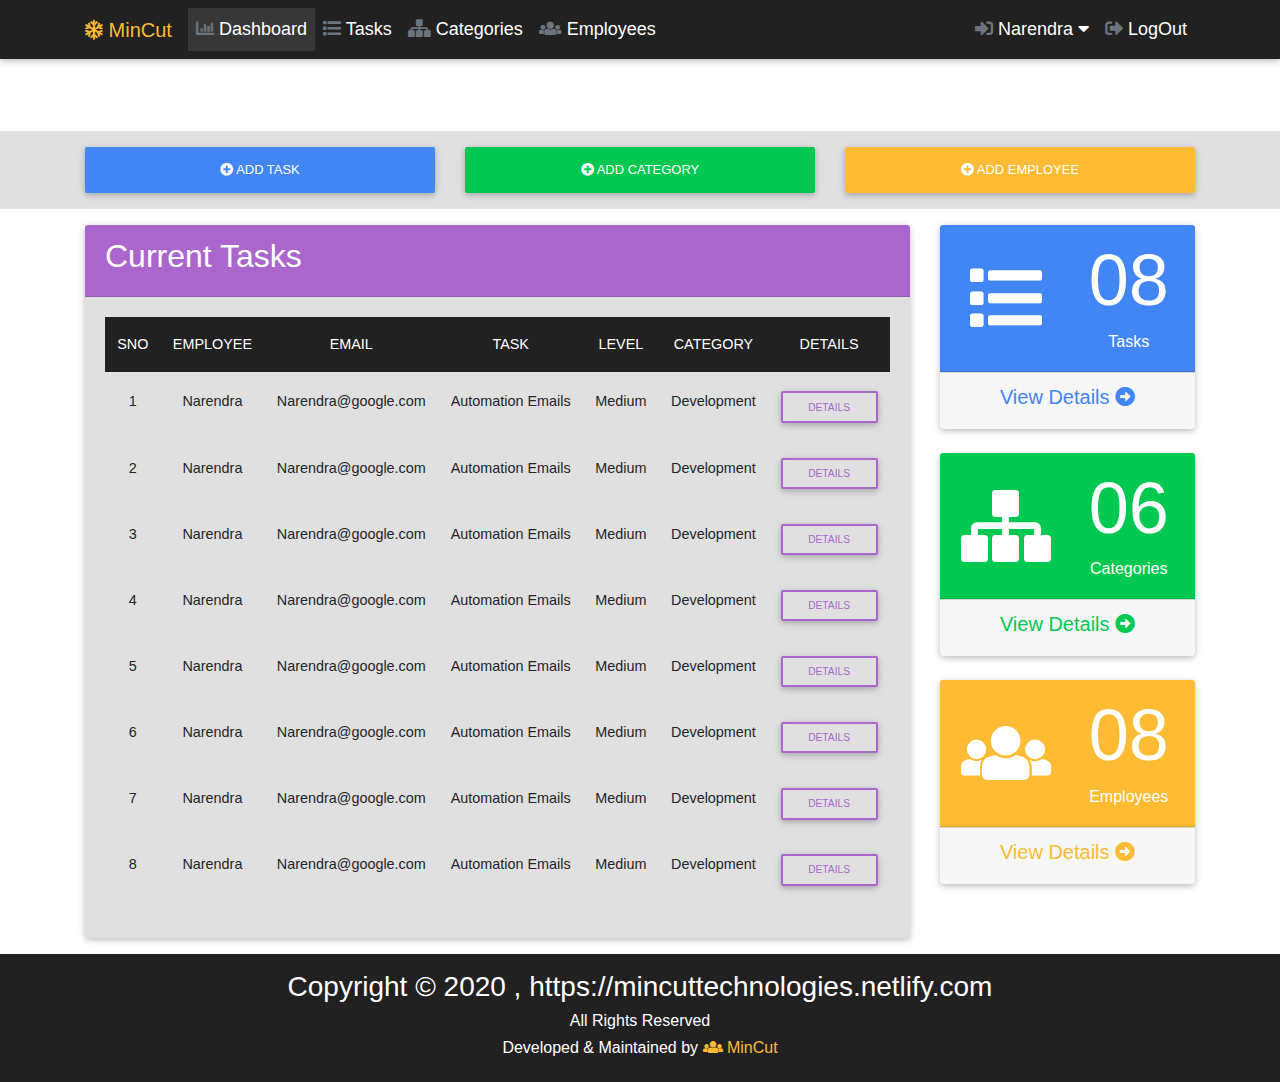
<file: index.html>
<!doctype html>
<html lang="en">
<head>
    <meta charset="UTF-8">
    <meta name="viewport" content="width=device-width, initial-scale=1.0">
    <meta http-equiv="X-UA-Compatible" content="ie=edge">
    <link rel="stylesheet" href="https://use.fontawesome.com/releases/v5.8.1/css/all.css" integrity="sha384-50oBUHEmvpQ+1lW4y57PTFmhCaXp0ML5d60M1M7uH2+nqUivzIebhndOJK28anvf" crossorigin="anonymous">
    <link rel="stylesheet" href="bootstrap/css/font-awesome-5.8.1.css">
    <link rel="stylesheet" href="bootstrap/css/bootstrap.css">
    <link rel="stylesheet" href="bootstrap/css/mdb.css">
    <link rel="stylesheet" href="bootstrap/css/style.css">
    <link rel="stylesheet" href="css/styles.css">
    <title>MinCut Dashboard</title>
</head>
<body>

    <!-- Main Navbar -->
    <nav class="navbar navbar-dark bg-dark navbar-expand-sm">
        <div class="container">
            <a href="index.html" class="navbar-brand text-warning">
               <i class="fa fa-snowflake"></i> MinCut</a>
            <button class="navbar-toggler">
                <span class="navbar-toggler-icon"></span>
            </button>
            <div class="collapse navbar-collapse" id="uiNavbar">
                <ul class="navbar-nav">
                    <li class="nav-item active">
                        <a class="nav-link " href="index.html">
                           <i class="fa fa-chart-bar text-muted"></i> Dashboard</a>
                    </li>
                    <li class="nav-item">
                        <a class="nav-link" href="tasks.html">
                            <i class="fa fa-list text-muted"></i> Tasks</a>
                    </li>
                    <li class="nav-item">
                        <a class="nav-link" href="categories.html">
                            <i class="fa fa-sitemap text-muted"></i> Categories</a>
                    </li>
                    <li class="nav-item">
                        <a class="nav-link" href="employees.html">
                            <i class="fa fa-users text-muted"></i> Employees</a>
                    </li>
                </ul>
                <ul class="navbar-nav ml-auto">
                    <li class="nav-item dropdown">
                        <a href="#" class="nav-link" data-toggle="dropdown">
                            <i class="fa fa-sign-in-alt text-muted"></i> Narendra <i class="fa fa-caret-down"></i></a>
                        <div class="dropdown-menu px-2">
                            <a href="profile.html" class="dropdown-item">
                               <i class="fa fa-user-circle"></i> Profile</a>
                            <a href="settings.html" class="dropdown-item">
                                <i class="fa fa-cogs"></i> Settings</a>
                        </div>
                    </li>
                    <li class="nav-item">
                        <a class="nav-link" href="login.html">
                            <i class="fa fa-sign-out-alt text-muted"></i> LogOut</a>
                    </li>
                </ul>
            </div>
        </div>
    </nav>

    <!-- Dashboard section -->
    <section class="p-2 bg-teal text-white">
        <div class="container">
            <div class="row">
                <div class="col animated flipInX">
                    <h1><i class="fa fa-chart-bar"></i> Dashboard</h1>
                </div>
            </div>
        </div>
    </section>

    <!-- Buttons Section -->
    <section class="bg-light p-3">
        <div class="container">
            <div class="row animated flipInY">
                <div class="col-md-4">
                    <a href="#" class="btn btn-primary btn-block" data-toggle="modal" data-target="#task-modal">
                       <i class="fa fa-plus-circle"></i> Add Task</a>
                </div>
                <div class="col-md-4">
                    <a href="#" class="btn btn-success btn-block" data-toggle="modal" data-target="#category-modal">
                        <i class="fa fa-plus-circle"></i> Add Category</a>
                </div>
                <div class="col-md-4">
                    <a href="#" class="btn btn-warning btn-block" data-toggle="modal" data-target="#employee-modal">
                        <i class="fa fa-plus-circle"></i> Add Employee</a>
                </div>
            </div>
        </div>
    </section>

    <!-- Task Modal -->
    <div class="modal" id="task-modal">
        <div class="modal-dialog modal-lg">
            <div class="modal-content animated jackInTheBox">
                <div class="modal-header bg-primary text-white">
                    <h3>Add Task</h3>
                    <button class="close" data-dismiss="modal">
                        <i class="fa fa-times-circle"></i>
                    </button>
                </div>
                <div class="modal-body bg-light">
                    <form>
                        <div class="form-group">
                            <input type="text" class="form-control" placeholder="Title">
                        </div>
                        <div class="form-group">
                            <label>Category</label>
                            <select class="form-control">
                                <option>Development</option>
                                <option>Enhancements</option>
                                <option>Maintenance</option>
                                <option>Bug Fixing</option>
                                <option>Production Support</option>
                                <option>Client Meetings</option>
                            </select>
                        </div>
                        <div class="form-group">
                            <label>Image Upload</label>
                            <input type="file" class="form-control-file">
                            <small>Max Size : 3MB</small>
                        </div>
                        <div class="form-group">
                            <label>Description</label>
                            <textarea rows="4" class="form-control" name="editor1"></textarea>
                        </div>
                        <a href="#" class="btn btn-dark" data-dismiss="modal">Close</a>
                        <input type="submit" value="Add Task" class="btn btn-primary">
                    </form>
                </div>
            </div>
        </div>
    </div>

    <!-- Category Modal -->
    <div class="modal" id="category-modal">
        <div class="modal-dialog modal-lg">
            <div class="modal-content animated flipInX">
                <div class="modal-header bg-success text-white">
                    <h3>Add Category</h3>
                    <button class="close" data-dismiss="modal">
                        <i class="fa fa-times-circle"></i>
                    </button>
                </div>
                <div class="modal-body bg-light">
                    <form>
                        <div class="form-group">
                            <input type="text" class="form-control" placeholder="Category Name">
                        </div>
                        <div class="form-group">
                            <input type="date" class="form-control">
                        </div>
                        <a href="#" class="btn btn-dark" data-dismiss="modal">Close</a>
                        <input type="submit" value="Add Category" class="btn btn-success">
                    </form>
                </div>
            </div>
        </div>
    </div>

    <!-- Employee Modal -->
    <div class="modal" id="employee-modal">
        <div class="modal-dialog modal-lg">
            <div class="modal-content animated flipInY">
                <div class="modal-header bg-warning text-white">
                    <h3>Add Employee</h3>
                    <button class="close" data-dismiss="modal">
                        <i class="fa fa-times-circle"></i>
                    </button>
                </div>
                <div class="modal-body bg-light">
                    <form>
                        <div class="form-group">
                            <input type="text" class="form-control" placeholder="Employee Name">
                        </div>
                        <div class="form-group">
                            <input type="email" class="form-control" placeholder="Employee Email">
                        </div>
                        <div class="form-group">
                            <input type="password" class="form-control" placeholder="Default Password">
                        </div>
                        <a href="#" class="btn btn-dark" data-dismiss="modal">Close</a>
                        <input type="submit" value="Add Employee" class="btn btn-warning">
                    </form>
                </div>
            </div>
        </div>
    </div>

    <!-- Main Content Section -->
    <section class="p-3">
        <div class="container">
            <div class="row">
                <div class="col-md-9">
                    <div class="card animated jello">
                        <div class="card-header bg-secondary text-white">
                            <h2>Current Tasks</h2>
                        </div>
                        <div class="card-body bg-light">
                            <table class="table text-center table-hover">
                                <thead class="bg-dark text-white">
                                    <tr>
                                        <th>SNO</th>
                                        <th>EMPLOYEE</th>
                                        <th>EMAIL</th>
                                        <th>TASK</th>
                                        <th>LEVEL</th>
                                        <th>CATEGORY</th>
                                        <th>DETAILS</th>
                                    </tr>
                                </thead>
                                <tbody>
                                    <tr>
                                        <td>1</td>
                                        <td>Narendra</td>
                                        <td>Narendra@google.com</td>
                                        <td>Automation Emails</td>
                                        <td>Medium</td>
                                        <td>Development</td>
                                        <td>
                                            <a href="#" class="btn btn-outline-secondary btn-sm">Details</a>
                                        </td>
                                    </tr>
                                    <tr>
                                        <td>2</td>
                                        <td>Narendra</td>
                                        <td>Narendra@google.com</td>
                                        <td>Automation Emails</td>
                                        <td>Medium</td>
                                        <td>Development</td>
                                        <td>
                                            <a href="#" class="btn btn-outline-secondary btn-sm">Details</a>
                                        </td>
                                    </tr>
                                    <tr>
                                        <td>3</td>
                                        <td>Narendra</td>
                                        <td>Narendra@google.com</td>
                                        <td>Automation Emails</td>
                                        <td>Medium</td>
                                        <td>Development</td>
                                        <td>
                                            <a href="#" class="btn btn-outline-secondary btn-sm">Details</a>
                                        </td>
                                    </tr>
                                    <tr>
                                        <td>4</td>
                                        <td>Narendra</td>
                                        <td>Narendra@google.com</td>
                                        <td>Automation Emails</td>
                                        <td>Medium</td>
                                        <td>Development</td>
                                        <td>
                                            <a href="#" class="btn btn-outline-secondary btn-sm">Details</a>
                                        </td>
                                    </tr>
                                    <tr>
                                        <td>5</td>
                                        <td>Narendra</td>
                                        <td>Narendra@google.com</td>
                                        <td>Automation Emails</td>
                                        <td>Medium</td>
                                        <td>Development</td>
                                        <td>
                                            <a href="#" class="btn btn-outline-secondary btn-sm">Details</a>
                                        </td>
                                    </tr>
                                    <tr>
                                        <td>6</td>
                                        <td>Narendra</td>
                                        <td>Narendra@google.com</td>
                                        <td>Automation Emails</td>
                                        <td>Medium</td>
                                        <td>Development</td>
                                        <td>
                                            <a href="#" class="btn btn-outline-secondary btn-sm">Details</a>
                                        </td>
                                    </tr>
                                    <tr>
                                        <td>7</td>
                                        <td>Narendra</td>
                                        <td>Narendra@google.com</td>
                                        <td>Automation Emails</td>
                                        <td>Medium</td>
                                        <td>Development</td>
                                        <td>
                                            <a href="#" class="btn btn-outline-secondary btn-sm">Details</a>
                                        </td>
                                    </tr>
                                    <tr>
                                        <td>8</td>
                                        <td>Narendra</td>
                                        <td>Narendra@google.com</td>
                                        <td>Automation Emails</td>
                                        <td>Medium</td>
                                        <td>Development</td>
                                        <td>
                                            <a href="#" class="btn btn-outline-secondary btn-sm">Details</a>
                                        </td>
                                    </tr>
                                </tbody>
                            </table>
                        </div>
                    </div>
                </div>
                <div class="col-md-3">
                    <div class="card text-center animated zoomInUp">
                        <div class="card-header bg-primary text-white text-center">
                            <div class="row align-items-center">
                                <div class="col">
                                    <i class="fa fa-list fa-4x"></i>
                                </div>
                                <div class="col">
                                    <h3 class="display-3">08</h3>
                                    <h6>Tasks</h6>
                                </div>
                            </div>
                        </div>
                        <div class="card-footer">
                            <h5>
                                <a href="tasks.html" class="text-primary">
                                    View Details <i class="fa fa-arrow-alt-circle-right"></i>
                                </a>
                            </h5>
                        </div>
                    </div>
                    <div class="card text-center mt-4 animated zoomInUp">
                        <div class="card-header bg-success text-white text-center ">
                            <div class="row align-items-center">
                                <div class="col">
                                    <i class="fa fa-sitemap fa-4x"></i>
                                </div>
                                <div class="col">
                                    <h3 class="display-3">06</h3>
                                    <h6>Categories</h6>
                                </div>
                            </div>
                        </div>
                        <div class="card-footer">
                            <h5>
                                <a href="categories.html" class="text-success">
                                    View Details <i class="fa fa-arrow-alt-circle-right"></i>
                                </a>
                            </h5>
                        </div>
                    </div>
                    <div class="card text-center mt-4 animated zoomInUp">
                        <div class="card-header bg-warning text-white text-center">
                            <div class="row align-items-center">
                                <div class="col">
                                    <i class="fa fa-users fa-4x"></i>
                                </div>
                                <div class="col">
                                    <h3 class="display-3">08</h3>
                                    <h6>Employees</h6>
                                </div>
                            </div>
                        </div>
                        <div class="card-footer">
                            <h5>
                                <a href="employees.html" class="text-warning">
                                    View Details <i class="fa fa-arrow-alt-circle-right"></i>
                                </a>
                            </h5>
                        </div>
                    </div>
                </div>
            </div>
        </div>
    </section>

    <!-- Main Footer -->
    <footer class="p-3 bg-dark text-white text-center">
        <div class="container">
            <div class="row">
                <div class="col">
                    <h3>Copyright &copy; 2020 , https://mincuttechnologies.netlify.com</h3>
                    <h6>All Rights Reserved</h6>
                    <h6>Developed & Maintained by
                        <a class="text-warning" href="https://github.com/narendrabtechcse" target="_blank">
                            <i class="fa fa-users"></i> MinCut</a>
                    </h6>
                </div>
            </div>
        </div>
    </footer>


<!-- Optional JavaScript -->
<!-- jQuery first, then Popper.js, then Bootstrap JS -->
<!-- BODY ENDS -->
<script src="bootstrap/js/jquery-3.3.1.min.js"></script>
<script src="bootstrap/js/popper.min.js"></script>
<script src="bootstrap/js/bootstrap.min.js"></script>
<script src="bootstrap/js/mdb.min.js"></script>
<script src="https://cdn.ckeditor.com/4.12.1/standard/ckeditor.js"></script>
<script>
   CKEDITOR.replace( 'editor1' );
</script>
</body>
</html>
</file>
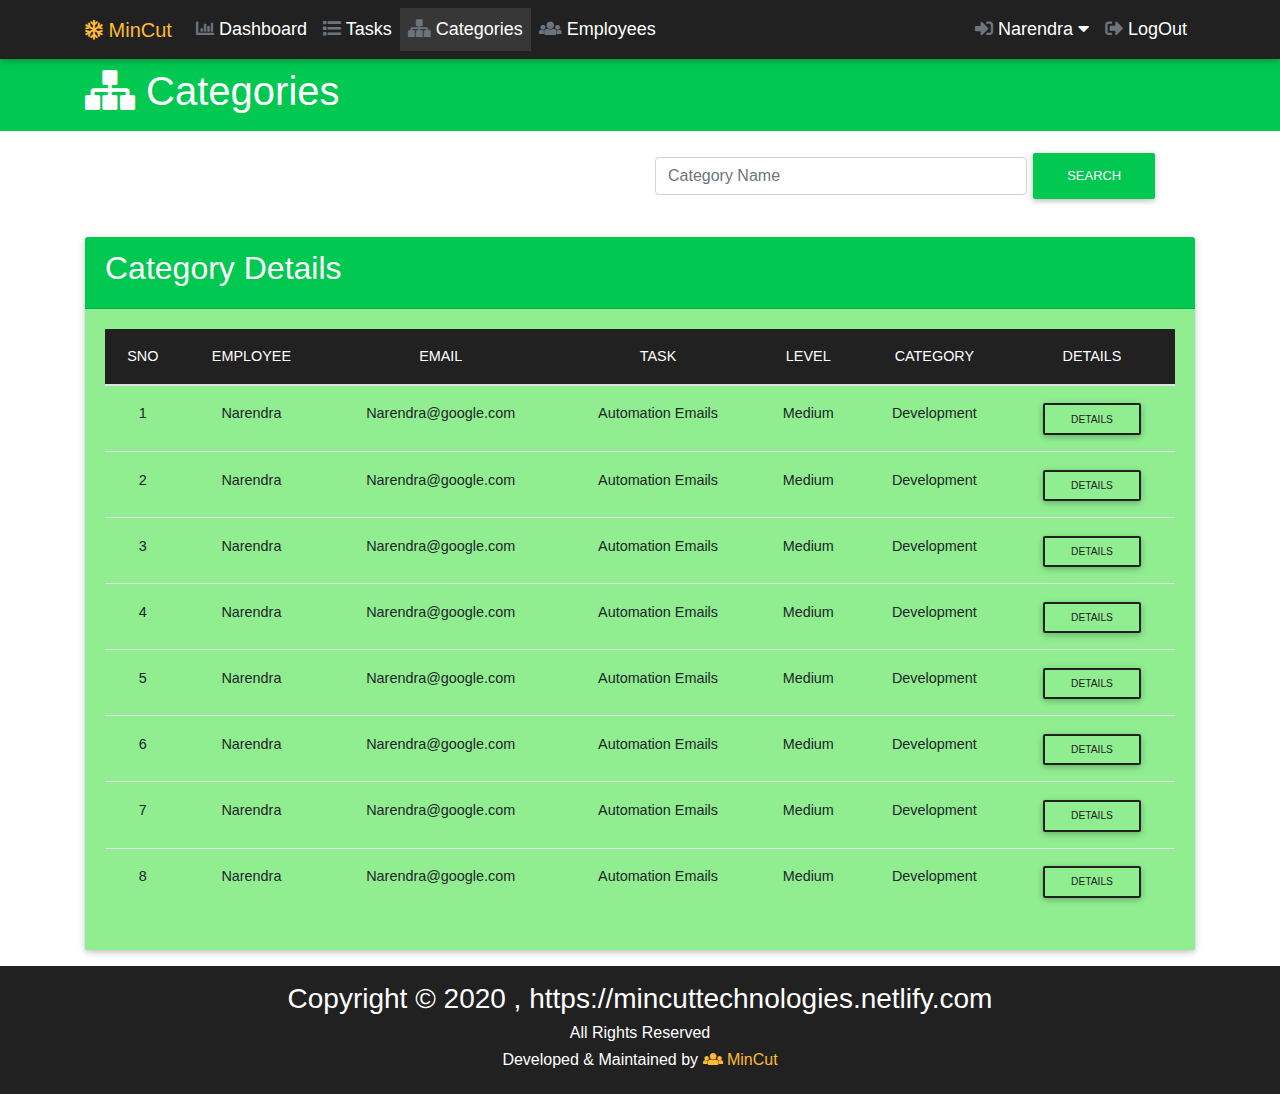
<file: categories.html>
<!doctype html>
<html lang="en">
<head>
    <meta charset="UTF-8">
    <meta name="viewport" content="width=device-width, initial-scale=1.0">
    <meta http-equiv="X-UA-Compatible" content="ie=edge">
    <link rel="stylesheet" href="https://use.fontawesome.com/releases/v5.8.1/css/all.css" integrity="sha384-50oBUHEmvpQ+1lW4y57PTFmhCaXp0ML5d60M1M7uH2+nqUivzIebhndOJK28anvf" crossorigin="anonymous">
    <link rel="stylesheet" href="bootstrap/css/font-awesome-5.8.1.css">
    <link rel="stylesheet" href="bootstrap/css/bootstrap.css">
    <link rel="stylesheet" href="bootstrap/css/mdb.css">
    <link rel="stylesheet" href="bootstrap/css/style.css">
    <link rel="stylesheet" href="css/styles.css">
    <title>MinCut Dashboard</title>
</head>
<body>

<!-- Main Navbar -->
<nav class="navbar navbar-dark bg-dark navbar-expand-sm">
    <div class="container">
        <a href="index.html" class="navbar-brand text-warning">
            <i class="fa fa-snowflake"></i> MinCut</a>
        <button class="navbar-toggler">
            <span class="navbar-toggler-icon"></span>
        </button>
        <div class="collapse navbar-collapse" id="uiNavbar">
            <ul class="navbar-nav">
                <li class="nav-item">
                    <a class="nav-link " href="index.html">
                        <i class="fa fa-chart-bar text-muted"></i> Dashboard</a>
                </li>
                <li class="nav-item">
                    <a class="nav-link" href="tasks.html">
                        <i class="fa fa-list text-muted"></i> Tasks</a>
                </li>
                <li class="nav-item active">
                    <a class="nav-link" href="categories.html">
                        <i class="fa fa-sitemap text-muted"></i> Categories</a>
                </li>
                <li class="nav-item">
                    <a class="nav-link" href="employees.html">
                        <i class="fa fa-users text-muted"></i> Employees</a>
                </li>
            </ul>
            <ul class="navbar-nav ml-auto">
                <li class="nav-item dropdown">
                    <a href="#" class="nav-link" data-toggle="dropdown">
                        <i class="fa fa-sign-in-alt text-muted"></i> Narendra <i class="fa fa-caret-down"></i></a>
                    <div class="dropdown-menu px-2">
                        <a href="profile.html" class="dropdown-item">
                            <i class="fa fa-user-circle"></i> Profile</a>
                        <a href="settings.html" class="dropdown-item">
                            <i class="fa fa-cogs"></i> Settings</a>
                    </div>
                </li>
                <li class="nav-item">
                    <a class="nav-link" href="login.html">
                        <i class="fa fa-sign-out-alt text-muted"></i> LogOut</a>
                </li>
            </ul>
        </div>
    </div>
</nav>

<!-- Category section -->
<section class="p-2 bg-success text-white">
    <div class="container">
        <div class="row">
            <div class="col animated slideInRight">
                <h1><i class="fa fa-sitemap"></i> Categories</h1>
            </div>
        </div>
    </div>
</section>

<!-- Category Search -->
<section class="p-3">
    <div class="container">
        <div class="row">
            <div class="col-md-6">
                <!-- Empty -->
            </div>
            <div class="col-md-6">
                <form class="form-inline animated slideInLeft">
                    <div class="form-group">
                        <input size="35" type="search" class="form-control" placeholder="Category Name">
                    </div>
                    <input type="submit" value="Search" class="btn btn-success">
                </form>
            </div>
        </div>
    </div>
</section>

<!-- Category Table -->
<section class="p-3">
    <div class="container">
        <div class="row">
            <div class="col">
                <div class="card animated rotateInUpLeft">
                    <div class="card-header bg-success text-white">
                        <h2>Category Details</h2>
                    </div>
                    <div class="card-body bg-light-green">
                        <table class="table text-center table-hover">
                            <thead class="bg-dark text-white">
                            <tr>
                                <th>SNO</th>
                                <th>EMPLOYEE</th>
                                <th>EMAIL</th>
                                <th>TASK</th>
                                <th>LEVEL</th>
                                <th>CATEGORY</th>
                                <th>DETAILS</th>
                            </tr>
                            </thead>
                            <tbody>
                            <tr>
                                <td>1</td>
                                <td>Narendra</td>
                                <td>Narendra@google.com</td>
                                <td>Automation Emails</td>
                                <td>Medium</td>
                                <td>Development</td>
                                <td>
                                    <a href="#" class="btn btn-outline-dark btn-sm">Details</a>
                                </td>
                            </tr>
                            <tr>
                                <td>2</td>
                                <td>Narendra</td>
                                <td>Narendra@google.com</td>
                                <td>Automation Emails</td>
                                <td>Medium</td>
                                <td>Development</td>
                                <td>
                                    <a href="#" class="btn btn-outline-dark btn-sm">Details</a>
                                </td>
                            </tr>
                            <tr>
                                <td>3</td>
                                <td>Narendra</td>
                                <td>Narendra@google.com</td>
                                <td>Automation Emails</td>
                                <td>Medium</td>
                                <td>Development</td>
                                <td>
                                    <a href="#" class="btn btn-outline-dark btn-sm">Details</a>
                                </td>
                            </tr>
                            <tr>
                                <td>4</td>
                                <td>Narendra</td>
                                <td>Narendra@google.com</td>
                                <td>Automation Emails</td>
                                <td>Medium</td>
                                <td>Development</td>
                                <td>
                                    <a href="#" class="btn btn-outline-dark btn-sm">Details</a>
                                </td>
                            </tr>
                            <tr>
                                <td>5</td>
                                <td>Narendra</td>
                                <td>Narendra@google.com</td>
                                <td>Automation Emails</td>
                                <td>Medium</td>
                                <td>Development</td>
                                <td>
                                    <a href="#" class="btn btn-outline-dark btn-sm">Details</a>
                                </td>
                            </tr>
                            <tr>
                                <td>6</td>
                                <td>Narendra</td>
                                <td>Narendra@google.com</td>
                                <td>Automation Emails</td>
                                <td>Medium</td>
                                <td>Development</td>
                                <td>
                                    <a href="#" class="btn btn-outline-dark btn-sm">Details</a>
                                </td>
                            </tr>
                            <tr>
                                <td>7</td>
                                <td>Narendra</td>
                                <td>Narendra@google.com</td>
                                <td>Automation Emails</td>
                                <td>Medium</td>
                                <td>Development</td>
                                <td>
                                    <a href="#" class="btn btn-outline-dark btn-sm">Details</a>
                                </td>
                            </tr>
                            <tr>
                                <td>8</td>
                                <td>Narendra</td>
                                <td>Narendra@google.com</td>
                                <td>Automation Emails</td>
                                <td>Medium</td>
                                <td>Development</td>
                                <td>
                                    <a href="#" class="btn btn-outline-dark btn-sm">Details</a>
                                </td>
                            </tr>
                            </tbody>
                        </table>
                    </div>
                </div>
            </div>
        </div>
    </div>
</section>

<!-- Main Footer -->
<footer class="p-3 bg-dark text-white text-center">
    <div class="container">
        <div class="row">
            <div class="col">
                <h3>Copyright &copy; 2020 , https://mincuttechnologies.netlify.com</h3>
                <h6>All Rights Reserved</h6>
                <h6>Developed & Maintained by
                    <a class="text-warning" href="https://github.com/narendrabtechcse" target="_blank">
                        <i class="fa fa-users"></i> MinCut</a>
                </h6>
            </div>
        </div>
    </div>
</footer>


<!-- Optional JavaScript -->
<!-- jQuery first, then Popper.js, then Bootstrap JS -->
<!-- BODY ENDS -->
<script src="bootstrap/js/jquery-3.3.1.min.js"></script>
<script src="bootstrap/js/popper.min.js"></script>
<script src="bootstrap/js/bootstrap.min.js"></script>
<script src="bootstrap/js/mdb.min.js"></script>
<script src="https://cdn.ckeditor.com/4.12.1/standard/ckeditor.js"></script>
<script>
    CKEDITOR.replace( 'editor1' );
</script>
</body>
</html>
</file>
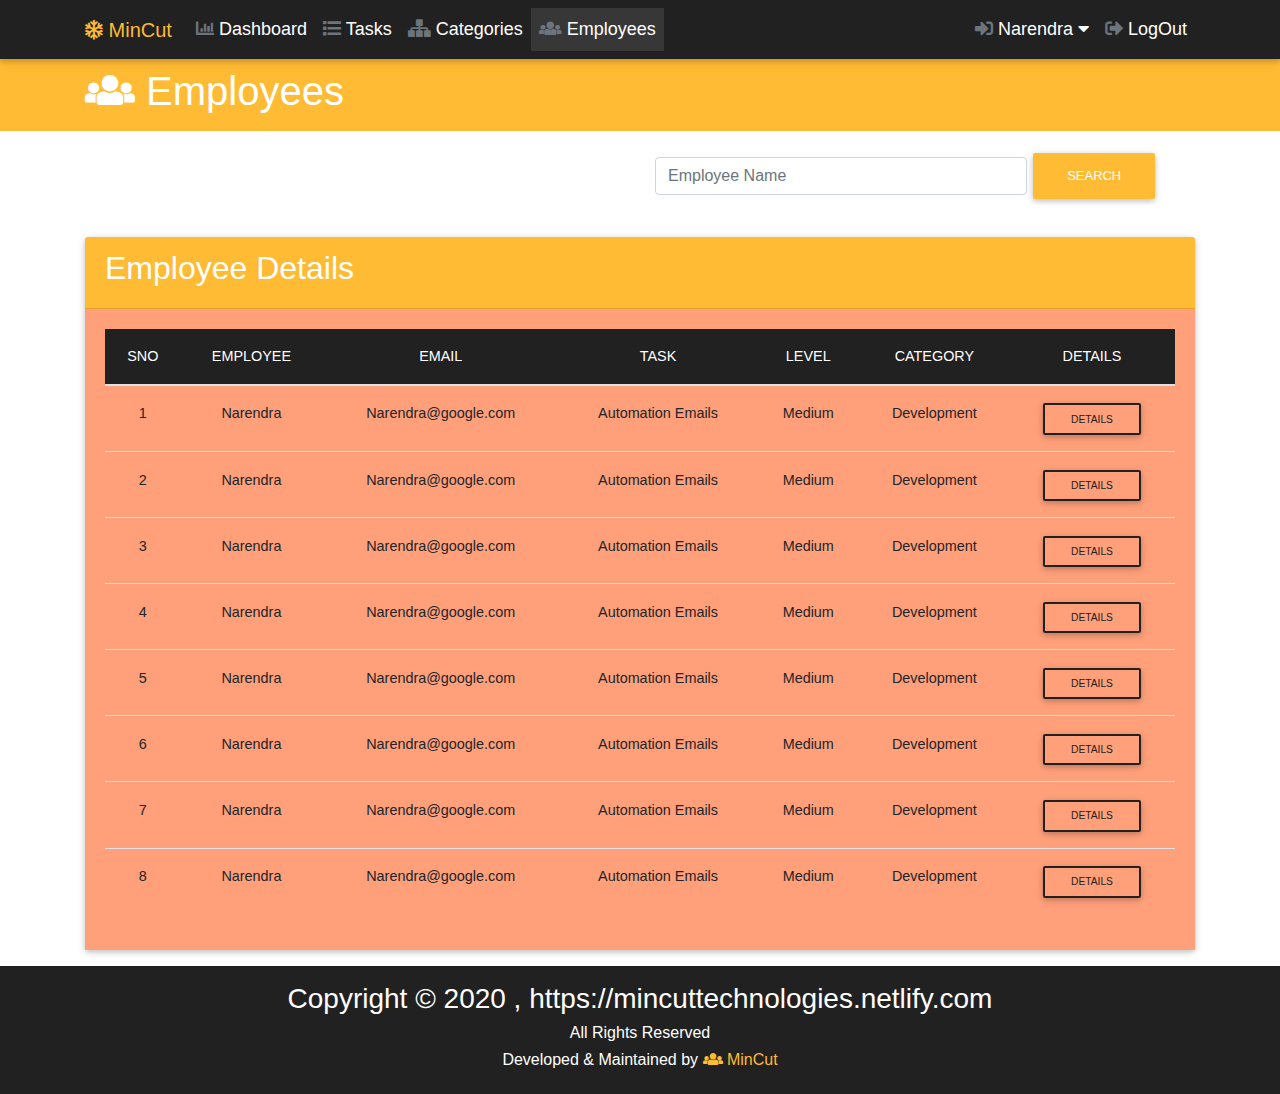
<file: employees.html>
<!doctype html>
<html lang="en">
<head>
    <meta charset="UTF-8">
    <meta name="viewport" content="width=device-width, initial-scale=1.0">
    <meta http-equiv="X-UA-Compatible" content="ie=edge">
    <link rel="stylesheet" href="https://use.fontawesome.com/releases/v5.8.1/css/all.css" integrity="sha384-50oBUHEmvpQ+1lW4y57PTFmhCaXp0ML5d60M1M7uH2+nqUivzIebhndOJK28anvf" crossorigin="anonymous">
    <link rel="stylesheet" href="bootstrap/css/font-awesome-5.8.1.css">
    <link rel="stylesheet" href="bootstrap/css/bootstrap.css">
    <link rel="stylesheet" href="bootstrap/css/mdb.css">
    <link rel="stylesheet" href="bootstrap/css/style.css">
    <link rel="stylesheet" href="css/styles.css">
    <title>MinCut Dashboard</title>
</head>
<body>

<!-- Main Navbar -->
<nav class="navbar navbar-dark bg-dark navbar-expand-sm">
    <div class="container">
        <a href="index.html" class="navbar-brand text-warning">
            <i class="fa fa-snowflake"></i> MinCut</a>
        <button class="navbar-toggler">
            <span class="navbar-toggler-icon"></span>
        </button>
        <div class="collapse navbar-collapse" id="uiNavbar">
            <ul class="navbar-nav">
                <li class="nav-item">
                    <a class="nav-link " href="index.html">
                        <i class="fa fa-chart-bar text-muted"></i> Dashboard</a>
                </li>
                <li class="nav-item">
                    <a class="nav-link" href="tasks.html">
                        <i class="fa fa-list text-muted"></i> Tasks</a>
                </li>
                <li class="nav-item">
                    <a class="nav-link" href="categories.html">
                        <i class="fa fa-sitemap text-muted"></i> Categories</a>
                </li>
                <li class="nav-item active">
                    <a class="nav-link" href="employees.html">
                        <i class="fa fa-users text-muted"></i> Employees</a>
                </li>
            </ul>
            <ul class="navbar-nav ml-auto">
                <li class="nav-item dropdown">
                    <a href="#" class="nav-link" data-toggle="dropdown">
                        <i class="fa fa-sign-in-alt text-muted"></i> Narendra <i class="fa fa-caret-down"></i></a>
                    <div class="dropdown-menu px-2">
                        <a href="profile.html" class="dropdown-item">
                            <i class="fa fa-user-circle"></i> Profile</a>
                        <a href="settings.html" class="dropdown-item">
                            <i class="fa fa-cogs"></i> Settings</a>
                    </div>
                </li>
                <li class="nav-item">
                    <a class="nav-link" href="login.html">
                        <i class="fa fa-sign-out-alt text-muted"></i> LogOut</a>
                </li>
            </ul>
        </div>
    </div>
</nav>

<!-- Employees section -->
<section class="p-2 bg-warning text-white">
    <div class="container">
        <div class="row">
            <div class="col animated slideInLeft">
                <h1><i class="fa fa-users"></i> Employees</h1>
            </div>
        </div>
    </div>
</section>

<!-- Employees Search -->
<section class="p-3">
    <div class="container">
        <div class="row">
            <div class="col-md-6">
                <!-- Empty -->
            </div>
            <div class="col-md-6">
                <form class="form-inline animated slideInRight">
                    <div class="form-group">
                        <input size="35" type="search" class="form-control" placeholder="Employee Name">
                    </div>
                    <input type="submit" value="Search" class="btn btn-warning">
                </form>
            </div>
        </div>
    </div>
</section>

<!-- Employee Table -->
<section class="p-3">
    <div class="container">
        <div class="row">
            <div class="col">
                <div class="card animated rotateInUpRight">
                    <div class="card-header bg-warning text-white">
                        <h2>Employee Details</h2>
                    </div>
                    <div class="card-body bg-light-salmon">
                        <table class="table text-center table-hover">
                            <thead class="bg-dark text-white">
                            <tr>
                                <th>SNO</th>
                                <th>EMPLOYEE</th>
                                <th>EMAIL</th>
                                <th>TASK</th>
                                <th>LEVEL</th>
                                <th>CATEGORY</th>
                                <th>DETAILS</th>
                            </tr>
                            </thead>
                            <tbody>
                            <tr>
                                <td>1</td>
                                <td>Narendra</td>
                                <td>Narendra@google.com</td>
                                <td>Automation Emails</td>
                                <td>Medium</td>
                                <td>Development</td>
                                <td>
                                    <a href="#" class="btn btn-outline-dark btn-sm">Details</a>
                                </td>
                            </tr>
                            <tr>
                                <td>2</td>
                                <td>Narendra</td>
                                <td>Narendra@google.com</td>
                                <td>Automation Emails</td>
                                <td>Medium</td>
                                <td>Development</td>
                                <td>
                                    <a href="#" class="btn btn-outline-dark btn-sm">Details</a>
                                </td>
                            </tr>
                            <tr>
                                <td>3</td>
                                <td>Narendra</td>
                                <td>Narendra@google.com</td>
                                <td>Automation Emails</td>
                                <td>Medium</td>
                                <td>Development</td>
                                <td>
                                    <a href="#" class="btn btn-outline-dark btn-sm">Details</a>
                                </td>
                            </tr>
                            <tr>
                                <td>4</td>
                                <td>Narendra</td>
                                <td>Narendra@google.com</td>
                                <td>Automation Emails</td>
                                <td>Medium</td>
                                <td>Development</td>
                                <td>
                                    <a href="#" class="btn btn-outline-dark btn-sm">Details</a>
                                </td>
                            </tr>
                            <tr>
                                <td>5</td>
                                <td>Narendra</td>
                                <td>Narendra@google.com</td>
                                <td>Automation Emails</td>
                                <td>Medium</td>
                                <td>Development</td>
                                <td>
                                    <a href="#" class="btn btn-outline-dark btn-sm">Details</a>
                                </td>
                            </tr>
                            <tr>
                                <td>6</td>
                                <td>Narendra</td>
                                <td>Narendra@google.com</td>
                                <td>Automation Emails</td>
                                <td>Medium</td>
                                <td>Development</td>
                                <td>
                                    <a href="#" class="btn btn-outline-dark btn-sm">Details</a>
                                </td>
                            </tr>
                            <tr>
                                <td>7</td>
                                <td>Narendra</td>
                                <td>Narendra@google.com</td>
                                <td>Automation Emails</td>
                                <td>Medium</td>
                                <td>Development</td>
                                <td>
                                    <a href="#" class="btn btn-outline-dark btn-sm">Details</a>
                                </td>
                            </tr>
                            <tr>
                                <td>8</td>
                                <td>Narendra</td>
                                <td>Narendra@google.com</td>
                                <td>Automation Emails</td>
                                <td>Medium</td>
                                <td>Development</td>
                                <td>
                                    <a href="#" class="btn btn-outline-dark btn-sm">Details</a>
                                </td>
                            </tr>
                            </tbody>
                        </table>
                    </div>
                </div>
            </div>
        </div>
    </div>
</section>

<!-- Main Footer -->
<footer class="p-3 bg-dark text-white text-center">
    <div class="container">
        <div class="row">
            <div class="col">
                <h3>Copyright &copy; 2020 , https://mincuttechnologies.netlify.com</h3>
                <h6>All Rights Reserved</h6>
                <h6>Developed & Maintained by
                    <a class="text-warning" href="https://github.com/narendrabtechcse" target="_blank">
                        <i class="fa fa-users"></i> MinCut</a>
                </h6>
            </div>
        </div>
    </div>
</footer>


<!-- Optional JavaScript -->
<!-- jQuery first, then Popper.js, then Bootstrap JS -->
<!-- BODY ENDS -->
<script src="bootstrap/js/jquery-3.3.1.min.js"></script>
<script src="bootstrap/js/popper.min.js"></script>
<script src="bootstrap/js/bootstrap.min.js"></script>
<script src="bootstrap/js/mdb.min.js"></script>
<script src="https://cdn.ckeditor.com/4.12.1/standard/ckeditor.js"></script>
<script>
    CKEDITOR.replace( 'editor1' );
</script>
</body>
</html>
</file>
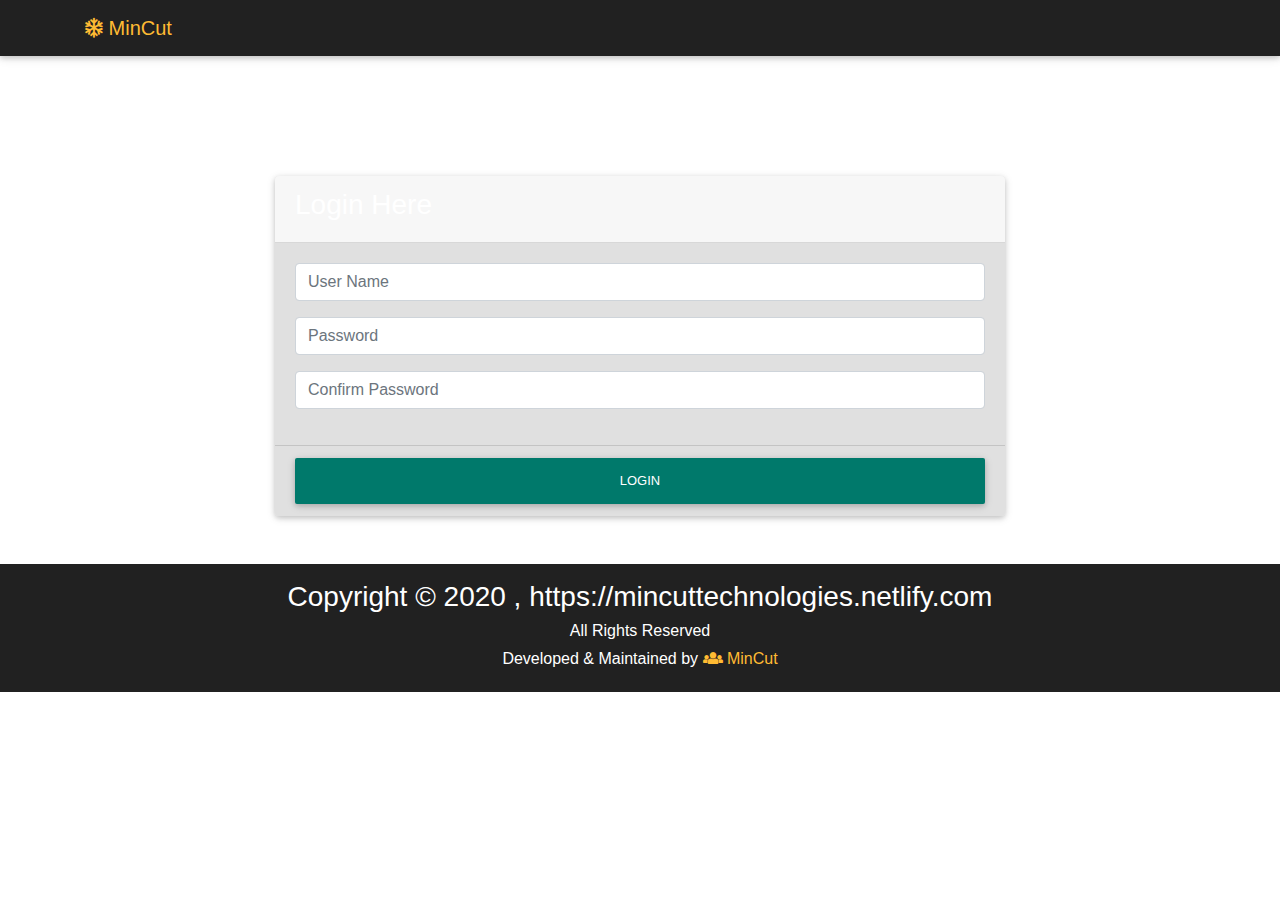
<file: login.html>
<!doctype html>
<html lang="en">
<head>
    <meta charset="UTF-8">
    <meta name="viewport" content="width=device-width, initial-scale=1.0">
    <meta http-equiv="X-UA-Compatible" content="ie=edge">
    <link rel="stylesheet" href="https://use.fontawesome.com/releases/v5.8.1/css/all.css" integrity="sha384-50oBUHEmvpQ+1lW4y57PTFmhCaXp0ML5d60M1M7uH2+nqUivzIebhndOJK28anvf" crossorigin="anonymous">
    <link rel="stylesheet" href="bootstrap/css/font-awesome-5.8.1.css">
    <link rel="stylesheet" href="bootstrap/css/bootstrap.css">
    <link rel="stylesheet" href="bootstrap/css/mdb.css">
    <link rel="stylesheet" href="bootstrap/css/style.css">
    <link rel="stylesheet" href="css/styles.css">
    <title>MinCut Dashboard</title>
</head>
<body>

<!-- Main Navbar -->
<nav class="navbar navbar-dark bg-dark navbar-expand-sm">
    <div class="container">
        <a href="index.html" class="navbar-brand text-warning animated slideInRight">
            <i class="fa fa-snowflake"></i> MinCut</a>
        <button class="navbar-toggler">
            <span class="navbar-toggler-icon"></span>
        </button>
        <div class="collapse navbar-collapse" id="uiNavbar">

        </div>
    </div>
</nav>

<!-- Dashboard section -->
<section class="p-2 bg-teal text-white">
    <div class="container">
        <div class="row">
            <div class="col animated flipInY">
                <h1><i class="fa fa-snowflake"></i> MinCut Dashboard</h1>
            </div>
        </div>
    </div>
</section>

<!-- Login Section -->
<section class="p-5">
    <div class="container">
        <div class="row">
            <div class="col-md-8 m-auto">
                <div class="card animated flipInX">
                    <div class="card-header bg-teal text-white">
                        <h3>Login Here</h3>
                    </div>
                    <form>
                        <div class="card-body bg-light">
                            <div class="form-group">
                                <input type="text" class="form-control" placeholder="User Name">
                            </div>
                            <div class="form-group">
                                <input type="password" class="form-control" placeholder="Password">
                            </div>
                            <div class="form-group">
                                <input type="password" class="form-control" placeholder="Confirm Password">
                            </div>
                        </div>
                        <div class="card-footer bg-light">
                            <a href="index.html" class="btn btn-teal btn-block">Login</a>
                        </div>
                    </form>
                </div>
            </div>
        </div>
    </div>
</section>

<!-- Main Footer -->
<footer class="p-3 bg-dark text-white text-center">
    <div class="container">
        <div class="row">
            <div class="col">
                <h3>Copyright &copy; 2020 , https://mincuttechnologies.netlify.com</h3>
                <h6>All Rights Reserved</h6>
                <h6>Developed & Maintained by
                    <a class="text-warning" href="https://github.com/narendrabtechcse" target="_blank">
                        <i class="fa fa-users"></i> MinCut</a>
                </h6>
            </div>
        </div>
    </div>
</footer>


<!-- Optional JavaScript -->
<!-- jQuery first, then Popper.js, then Bootstrap JS -->
<!-- BODY ENDS -->
<script src="bootstrap/js/jquery-3.3.1.min.js"></script>
<script src="bootstrap/js/popper.min.js"></script>
<script src="bootstrap/js/bootstrap.min.js"></script>
<script src="bootstrap/js/mdb.min.js"></script>
<script src="https://cdn.ckeditor.com/4.12.1/standard/ckeditor.js"></script>
<script>
    CKEDITOR.replace( 'editor1' );
</script>
</body>
</html>
</file>
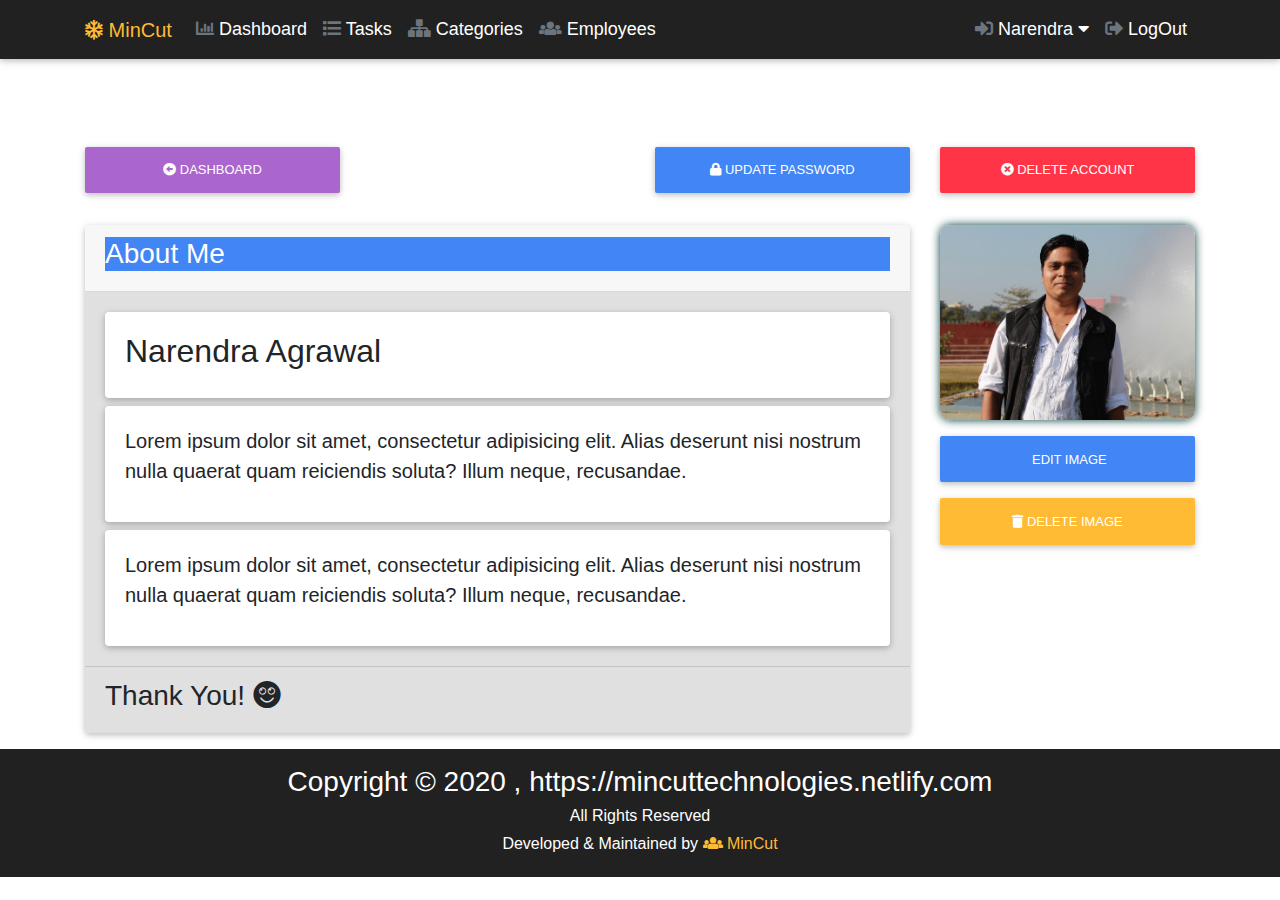
<file: profile.html>
<!doctype html>
<html lang="en">
<head>
    <meta charset="UTF-8">
    <meta name="viewport" content="width=device-width, initial-scale=1.0">
    <meta http-equiv="X-UA-Compatible" content="ie=edge">
    <link rel="stylesheet" href="https://use.fontawesome.com/releases/v5.8.1/css/all.css" integrity="sha384-50oBUHEmvpQ+1lW4y57PTFmhCaXp0ML5d60M1M7uH2+nqUivzIebhndOJK28anvf" crossorigin="anonymous">
    <link rel="stylesheet" href="bootstrap/css/font-awesome-5.8.1.css">
    <link rel="stylesheet" href="bootstrap/css/bootstrap.css">
    <link rel="stylesheet" href="bootstrap/css/mdb.css">
    <link rel="stylesheet" href="bootstrap/css/style.css">
    <link rel="stylesheet" href="css/styles.css">
    <title>MinCut Dashboard</title>
</head>
<body>

<!-- Main Navbar -->
<nav class="navbar navbar-dark bg-dark navbar-expand-sm">
    <div class="container">
        <a href="index.html" class="navbar-brand text-warning">
            <i class="fa fa-snowflake"></i> MinCut</a>
        <button class="navbar-toggler">
            <span class="navbar-toggler-icon"></span>
        </button>
        <div class="collapse navbar-collapse" id="uiNavbar">
            <ul class="navbar-nav">
                <li class="nav-item">
                    <a class="nav-link " href="index.html">
                        <i class="fa fa-chart-bar text-muted"></i> Dashboard</a>
                </li>
                <li class="nav-item">
                    <a class="nav-link" href="tasks.html">
                        <i class="fa fa-list text-muted"></i> Tasks</a>
                </li>
                <li class="nav-item">
                    <a class="nav-link" href="categories.html">
                        <i class="fa fa-sitemap text-muted"></i> Categories</a>
                </li>
                <li class="nav-item">
                    <a class="nav-link" href="employees.html">
                        <i class="fa fa-users text-muted"></i> Employees</a>
                </li>
            </ul>
            <ul class="navbar-nav ml-auto">
                <li class="nav-item dropdown">
                    <a href="#" class="nav-link" data-toggle="dropdown">
                        <i class="fa fa-sign-in-alt text-muted"></i> Narendra <i class="fa fa-caret-down"></i></a>
                    <div class="dropdown-menu px-2">
                        <a href="profile.html" class="dropdown-item">
                            <i class="fa fa-user-circle"></i> Profile</a>
                        <a href="settings.html" class="dropdown-item">
                            <i class="fa fa-cogs"></i> Settings</a>
                    </div>
                </li>
                <li class="nav-item">
                    <a class="nav-link" href="login.html">
                        <i class="fa fa-sign-out-alt text-muted"></i> LogOut</a>
                </li>
            </ul>
        </div>
    </div>
</nav>

<!-- Profile section -->
<section class="p-2 bg-teal text-white">
    <div class="container">
        <div class="row ">
            <div class="col animated flipInY">
                <h1><i class="fa fa-user-circle"></i> Profile</h1>
            </div>
        </div>
    </div>
</section>

<!-- Button Section -->
<section class="p-3">
    <div class="container">
        <div class="row animated flipInX">
            <div class="col-md-3">
                <a href="index.html" class="btn btn-secondary btn-block">
                   <i class="fa fa-arrow-alt-circle-left"></i> Dashboard</a>
            </div>
            <div class="col-md-3">
                <!-- Empty -->
            </div>
            <div class="col-md-3">
                <a href="#" class="btn btn-primary btn-block" data-toggle="modal" data-target="#password-modal">
                    <i class="fa fa-lock"></i> Update Password</a>
            </div>
            <div class="col-md-3">
                <a href="#" class="btn btn-danger btn-block">
                    <i class="fa fa-times-circle"></i> Delete Account</a>
            </div>
        </div>
    </div>
</section>

<!-- Password Modal -->
<div class="modal" id="password-modal">
    <div class="modal-dialog modal-lg">
        <div class="modal-content animated flipInY">
            <div class="modal-header bg-primary text-white">
                <h3>Update Password</h3>
                <button class="close" data-dismiss="modal">
                    <i class="fa fa-times-circle"></i>
                </button>
            </div>
            <div class="modal-body bg-light">
                <form>
                    <div class="form-group">
                        <input type="password" class="form-control" placeholder="Old Password">
                    </div>
                    <div class="form-group">
                        <input type="password" class="form-control" placeholder="New Password">
                    </div>
                    <div class="form-group">
                        <input type="password" class="form-control" placeholder="Confirm Password">
                    </div>
                    <a href="#" class="btn btn-dark" data-dismiss="modal">Close</a>
                    <input type="submit" value="Update" class="btn btn-primary">
                </form>
            </div>
        </div>
    </div>
</div>

<!-- Main Profile Section -->
<section class="p-3">
    <div class="container">
        <div class="row">
            <div class="col-md-9">
                <div class="card animated jello">
                    <div class="card-header bg-teal text-white">
                        <h3 class="bg-primary">About Me</h3>
                    </div>
                    <div class="card-body bg-light">
                        <div class="card">
                            <div class="card-body">
                                <h2>Narendra Agrawal</h2>
                            </div>
                        </div>
                        <div class="card mt-2">
                            <div class="card-body">
                                <p class="lead">Lorem ipsum dolor sit amet, consectetur adipisicing elit. Alias deserunt nisi nostrum nulla quaerat quam reiciendis soluta? Illum neque, recusandae.</p>
                            </div>
                        </div>
                        <div class="card mt-2">
                            <div class="card-body">
                                <p class="lead">Lorem ipsum dolor sit amet, consectetur adipisicing elit. Alias deserunt nisi nostrum nulla quaerat quam reiciendis soluta? Illum neque, recusandae.</p>
                            </div>
                        </div>
                    </div>
                    <div class="card-footer bg-light">
                        <h3>Thank You! <i class="fa fa-smile text-teal"></i></h3>
                    </div>
                </div>
            </div>
            <div class="col-md-3 animated zoomInUp">
                <img src="img/narenonly.png" class="img-fluid p_image">
                <a href="#" class="btn btn-primary btn-block mt-3">
                   <i class="fa fa-pen-alt"></i> Edit Image</a>
                <a href="#" class="btn btn-warning btn-block mt-3">
                    <i class="fa fa-trash"></i> Delete Image</a>
            </div>
        </div>
    </div>
</section>

<!-- Main Footer -->
<footer class="p-3 bg-dark text-white text-center">
    <div class="container">
        <div class="row">
            <div class="col">
                <h3>Copyright &copy; 2020 , https://mincuttechnologies.netlify.com</h3>
                <h6>All Rights Reserved</h6>
                <h6>Developed & Maintained by
                    <a class="text-warning" href="https://github.com/narendrabtechcse" target="_blank">
                        <i class="fa fa-users"></i> MinCut</a>
                </h6>
            </div>
        </div>
    </div>
</footer>


<!-- Optional JavaScript -->
<!-- jQuery first, then Popper.js, then Bootstrap JS -->
<!-- BODY ENDS -->
<script src="bootstrap/js/jquery-3.3.1.min.js"></script>
<script src="bootstrap/js/popper.min.js"></script>
<script src="bootstrap/js/bootstrap.min.js"></script>
<script src="bootstrap/js/mdb.min.js"></script>
<script src="https://cdn.ckeditor.com/4.12.1/standard/ckeditor.js"></script>
<script>
    CKEDITOR.replace( 'editor1' );
</script>
</body>
</html>
</file>
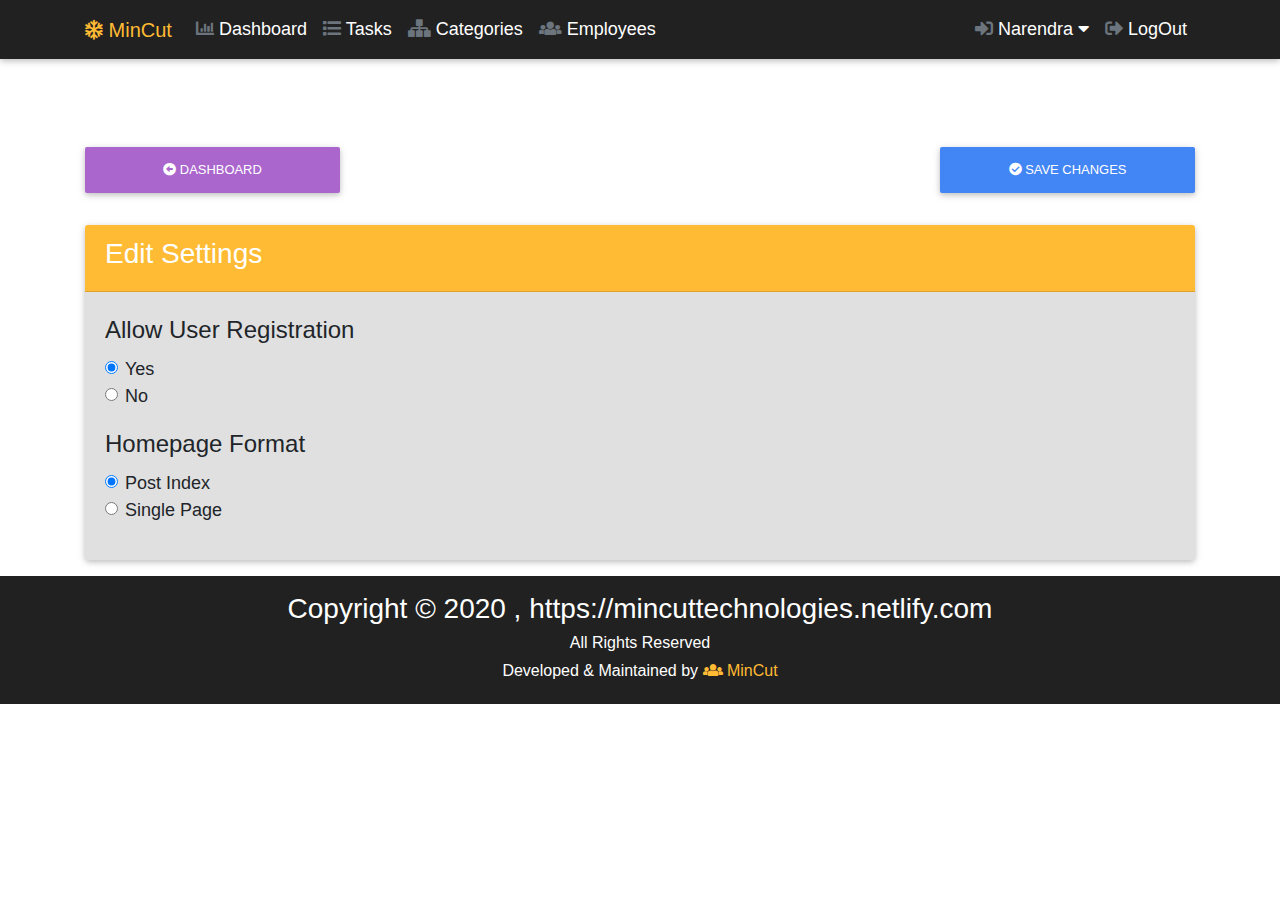
<file: settings.html>
<!doctype html>
<html lang="en">
<head>
    <meta charset="UTF-8">
    <meta name="viewport" content="width=device-width, initial-scale=1.0">
    <meta http-equiv="X-UA-Compatible" content="ie=edge">
    <link rel="stylesheet" href="https://use.fontawesome.com/releases/v5.8.1/css/all.css" integrity="sha384-50oBUHEmvpQ+1lW4y57PTFmhCaXp0ML5d60M1M7uH2+nqUivzIebhndOJK28anvf" crossorigin="anonymous">
    <link rel="stylesheet" href="bootstrap/css/font-awesome-5.8.1.css">
    <link rel="stylesheet" href="bootstrap/css/bootstrap.css">
    <link rel="stylesheet" href="bootstrap/css/mdb.css">
    <link rel="stylesheet" href="bootstrap/css/style.css">
    <link rel="stylesheet" href="css/styles.css">
    <title>MinCut Dashboard</title>
</head>
<body>

<!-- Main Navbar -->
<nav class="navbar navbar-dark bg-dark navbar-expand-sm">
    <div class="container">
        <a href="index.html" class="navbar-brand text-warning">
            <i class="fa fa-snowflake"></i> MinCut</a>
        <button class="navbar-toggler">
            <span class="navbar-toggler-icon"></span>
        </button>
        <div class="collapse navbar-collapse" id="uiNavbar">
            <ul class="navbar-nav">
                <li class="nav-item">
                    <a class="nav-link " href="index.html">
                        <i class="fa fa-chart-bar text-muted"></i> Dashboard</a>
                </li>
                <li class="nav-item">
                    <a class="nav-link" href="tasks.html">
                        <i class="fa fa-list text-muted"></i> Tasks</a>
                </li>
                <li class="nav-item">
                    <a class="nav-link" href="categories.html">
                        <i class="fa fa-sitemap text-muted"></i> Categories</a>
                </li>
                <li class="nav-item">
                    <a class="nav-link" href="employees.html">
                        <i class="fa fa-users text-muted"></i> Employees</a>
                </li>
            </ul>
            <ul class="navbar-nav ml-auto">
                <li class="nav-item dropdown">
                    <a href="#" class="nav-link" data-toggle="dropdown">
                        <i class="fa fa-sign-in-alt text-muted"></i> Narendra <i class="fa fa-caret-down"></i></a>
                    <div class="dropdown-menu px-2">
                        <a href="profile.html" class="dropdown-item">
                            <i class="fa fa-user-circle"></i> Profile</a>
                        <a href="settings.html" class="dropdown-item">
                            <i class="fa fa-cogs"></i> Settings</a>
                    </div>
                </li>
                <li class="nav-item">
                    <a class="nav-link" href="login.html">
                        <i class="fa fa-sign-out-alt text-muted"></i> LogOut</a>
                </li>
            </ul>
        </div>
    </div>
</nav>

<!-- Settings section -->
<section class="p-2 bg-teal text-white">
    <div class="container">
        <div class="row">
            <div class="col animated flipInY">
                <h1><i class="fa fa-cogs"></i> Settings</h1>
            </div>
        </div>
    </div>
</section>

<!-- Button Section -->
<section class="p-3">
    <div class="container">
        <div class="row animated flipInX">
            <div class="col-md-3">
                <a href="index.html" class="btn btn-secondary btn-block">
                    <i class="fa fa-arrow-alt-circle-left"></i> Dashboard</a>
            </div>
            <div class="col-md-3">
                <!-- Empty -->
            </div>
            <div class="col-md-3">
                <!-- Empty -->
            </div>
            <div class="col-md-3">
                <a href="#" class="btn btn-primary btn-block">
                    <i class="fa fa-check-circle"></i> Save Changes</a>
            </div>
        </div>
    </div>
</section>

<!-- Main Settings Section -->
<section class="p-3">
    <div class="container">
        <div class="row">
            <div class="col">
                <div class="card animated zoomIn">
                    <div class="card-header bg-warning text-white">
                        <h3>Edit Settings</h3>
                    </div>
                    <div class="card-body bg-light">
                        <form>
                            <fieldset class="form-group">
                                <legend>Allow User Registration</legend>
                                <div class="form-check">
                                    <label class="form-check-label">
                                        <input type="radio" name="registration" class="form-check-input" value="yes" checked> Yes
                                    </label>
                                </div>
                                <div class="form-check">
                                    <label class="form-check-label">
                                        <input type="radio" name="registration" class="form-check-input" value="no"> No
                                    </label>
                                </div>
                            </fieldset>

                            <fieldset class="form-group">
                                <legend>Homepage Format</legend>
                                <div class="form-check">
                                    <label class="form-check-label">
                                        <input type="radio" name="format" class="form-check-input" value="posts" checked> Post Index
                                    </label>
                                </div>
                                <div class="form-check">
                                    <label class="form-check-label">
                                        <input type="radio"  name="format" class="form-check-input" value="page"> Single Page
                                    </label>
                                </div>
                            </fieldset>
                        </form>
                    </div>
                </div>

            </div>
        </div>
    </div>
</section>

<!-- Main Footer -->
<footer class="p-3 bg-dark text-white text-center">
    <div class="container">
        <div class="row">
            <div class="col">
                <h3>Copyright &copy; 2020 , https://mincuttechnologies.netlify.com</h3>
                <h6>All Rights Reserved</h6>
                <h6>Developed & Maintained by
                    <a class="text-warning" href="https://github.com/narendrabtechcse" target="_blank">
                        <i class="fa fa-users"></i> MinCut</a>
                </h6>
            </div>
        </div>
    </div>
</footer>


<!-- Optional JavaScript -->
<!-- jQuery first, then Popper.js, then Bootstrap JS -->
<!-- BODY ENDS -->
<script src="bootstrap/js/jquery-3.3.1.min.js"></script>
<script src="bootstrap/js/popper.min.js"></script>
<script src="bootstrap/js/bootstrap.min.js"></script>
<script src="bootstrap/js/mdb.min.js"></script>
<script src="https://cdn.ckeditor.com/4.12.1/standard/ckeditor.js"></script>
<script>
    CKEDITOR.replace( 'editor1' );
</script>
</body>
</html>
</file>
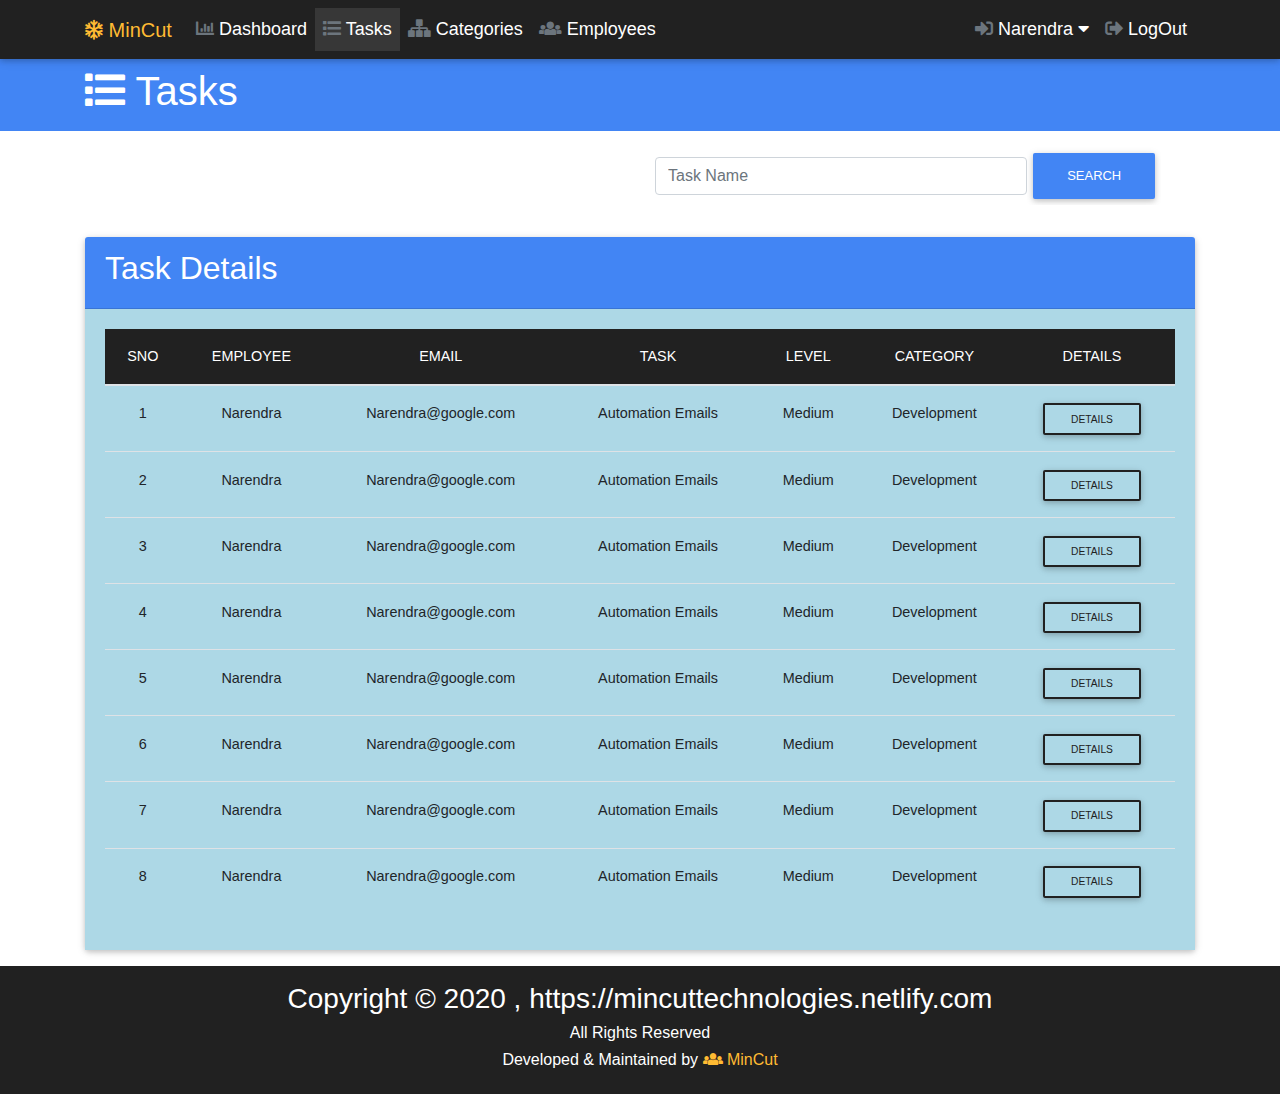
<file: tasks.html>
<!doctype html>
<html lang="en">
<head>
    <meta charset="UTF-8">
    <meta name="viewport" content="width=device-width, initial-scale=1.0">
    <meta http-equiv="X-UA-Compatible" content="ie=edge">
    <link rel="stylesheet" href="https://use.fontawesome.com/releases/v5.8.1/css/all.css" integrity="sha384-50oBUHEmvpQ+1lW4y57PTFmhCaXp0ML5d60M1M7uH2+nqUivzIebhndOJK28anvf" crossorigin="anonymous">
    <link rel="stylesheet" href="bootstrap/css/font-awesome-5.8.1.css">
    <link rel="stylesheet" href="bootstrap/css/bootstrap.css">
    <link rel="stylesheet" href="bootstrap/css/mdb.css">
    <link rel="stylesheet" href="bootstrap/css/style.css">
    <link rel="stylesheet" href="css/styles.css">
    <title>MinCut Dashboard</title>
</head>
<body>

<!-- Main Navbar -->
<nav class="navbar navbar-dark bg-dark navbar-expand-sm">
    <div class="container">
        <a href="index.html" class="navbar-brand text-warning">
            <i class="fa fa-snowflake"></i> MinCut</a>
        <button class="navbar-toggler">
            <span class="navbar-toggler-icon"></span>
        </button>
        <div class="collapse navbar-collapse" id="uiNavbar">
            <ul class="navbar-nav">
                <li class="nav-item">
                    <a class="nav-link " href="index.html">
                        <i class="fa fa-chart-bar text-muted"></i> Dashboard</a>
                </li>
                <li class="nav-item active">
                    <a class="nav-link" href="tasks.html">
                        <i class="fa fa-list text-muted"></i> Tasks</a>
                </li>
                <li class="nav-item">
                    <a class="nav-link" href="categories.html">
                        <i class="fa fa-sitemap text-muted"></i> Categories</a>
                </li>
                <li class="nav-item">
                    <a class="nav-link" href="employees.html">
                        <i class="fa fa-users text-muted"></i> Employees</a>
                </li>
            </ul>
            <ul class="navbar-nav ml-auto">
                <li class="nav-item dropdown">
                    <a href="#" class="nav-link" data-toggle="dropdown">
                        <i class="fa fa-sign-in-alt text-muted"></i> Narendra <i class="fa fa-caret-down"></i></a>
                    <div class="dropdown-menu px-2">
                        <a href="profile.html" class="dropdown-item">
                            <i class="fa fa-user-circle"></i> Profile</a>
                        <a href="settings.html" class="dropdown-item">
                            <i class="fa fa-cogs"></i> Settings</a>
                    </div>
                </li>
                <li class="nav-item">
                    <a class="nav-link" href="login.html">
                        <i class="fa fa-sign-out-alt text-muted"></i> LogOut</a>
                </li>
            </ul>
        </div>
    </div>
</nav>

<!-- Tasks section -->
<section class="p-2 bg-primary text-white">
    <div class="container">
        <div class="row">
            <div class="col animated slideInLeft">
                <h1><i class="fa fa-list"></i> Tasks</h1>
            </div>
        </div>
    </div>
</section>

<!-- Task Search -->
<section class="p-3">
    <div class="container">
        <div class="row">
            <div class="col-md-6">
                <!-- Empty -->
            </div>
            <div class="col-md-6">
                <form class="form-inline animated slideInRight">
                    <div class="form-group">
                        <input size="35" type="search" class="form-control" placeholder="Task Name">
                    </div>
                    <input type="submit" value="Search" class="btn btn-primary">
                </form>
            </div>
        </div>
    </div>
</section>

<!-- Task Table -->
<section class="p-3">
    <div class="container">
        <div class="row">
            <div class="col">
                <div class="card animated rotateInUpRight">
                    <div class="card-header bg-primary text-white">
                        <h2>Task Details</h2>
                    </div>
                    <div class="card-body bg-light-blue">
                        <table class="table text-center table-hover">
                            <thead class="bg-dark text-white">
                            <tr>
                                <th>SNO</th>
                                <th>EMPLOYEE</th>
                                <th>EMAIL</th>
                                <th>TASK</th>
                                <th>LEVEL</th>
                                <th>CATEGORY</th>
                                <th>DETAILS</th>
                            </tr>
                            </thead>
                            <tbody>
                            <tr>
                                <td>1</td>
                                <td>Narendra</td>
                                <td>Narendra@google.com</td>
                                <td>Automation Emails</td>
                                <td>Medium</td>
                                <td>Development</td>
                                <td>
                                    <a href="#" class="btn btn-outline-dark btn-sm">Details</a>
                                </td>
                            </tr>
                            <tr>
                                <td>2</td>
                                <td>Narendra</td>
                                <td>Narendra@google.com</td>
                                <td>Automation Emails</td>
                                <td>Medium</td>
                                <td>Development</td>
                                <td>
                                    <a href="#" class="btn btn-outline-dark btn-sm">Details</a>
                                </td>
                            </tr>
                            <tr>
                                <td>3</td>
                                <td>Narendra</td>
                                <td>Narendra@google.com</td>
                                <td>Automation Emails</td>
                                <td>Medium</td>
                                <td>Development</td>
                                <td>
                                    <a href="#" class="btn btn-outline-dark btn-sm">Details</a>
                                </td>
                            </tr>
                            <tr>
                                <td>4</td>
                                <td>Narendra</td>
                                <td>Narendra@google.com</td>
                                <td>Automation Emails</td>
                                <td>Medium</td>
                                <td>Development</td>
                                <td>
                                    <a href="#" class="btn btn-outline-dark btn-sm">Details</a>
                                </td>
                            </tr>
                            <tr>
                                <td>5</td>
                                <td>Narendra</td>
                                <td>Narendra@google.com</td>
                                <td>Automation Emails</td>
                                <td>Medium</td>
                                <td>Development</td>
                                <td>
                                    <a href="#" class="btn btn-outline-dark btn-sm">Details</a>
                                </td>
                            </tr>
                            <tr>
                                <td>6</td>
                                <td>Narendra</td>
                                <td>Narendra@google.com</td>
                                <td>Automation Emails</td>
                                <td>Medium</td>
                                <td>Development</td>
                                <td>
                                    <a href="#" class="btn btn-outline-dark btn-sm">Details</a>
                                </td>
                            </tr>
                            <tr>
                                <td>7</td>
                                <td>Narendra</td>
                                <td>Narendra@google.com</td>
                                <td>Automation Emails</td>
                                <td>Medium</td>
                                <td>Development</td>
                                <td>
                                    <a href="#" class="btn btn-outline-dark btn-sm">Details</a>
                                </td>
                            </tr>
                            <tr>
                                <td>8</td>
                                <td>Narendra</td>
                                <td>Narendra@google.com</td>
                                <td>Automation Emails</td>
                                <td>Medium</td>
                                <td>Development</td>
                                <td>
                                    <a href="#" class="btn btn-outline-dark btn-sm">Details</a>
                                </td>
                            </tr>
                            </tbody>
                        </table>
                    </div>
                </div>
            </div>
        </div>
    </div>
</section>

<!-- Main Footer -->
<footer class="p-3 bg-dark text-white text-center">
    <div class="container">
        <div class="row">
            <div class="col">
                <h3>Copyright &copy; 2020 , https://mincuttechnologies.netlify.com</h3>
                <h6>All Rights Reserved</h6>
                <h6>Developed & Maintained by
                    <a class="text-warning" href="https://github.com/narendrabtechcse" target="_blank">
                        <i class="fa fa-users"></i> MinCut</a>
                </h6>
            </div>
        </div>
    </div>
</footer>


<!-- Optional JavaScript -->
<!-- jQuery first, then Popper.js, then Bootstrap JS -->
<!-- BODY ENDS -->
<script src="bootstrap/js/jquery-3.3.1.min.js"></script>
<script src="bootstrap/js/popper.min.js"></script>
<script src="bootstrap/js/bootstrap.min.js"></script>
<script src="bootstrap/js/mdb.min.js"></script>
<script src="https://cdn.ckeditor.com/4.12.1/standard/ckeditor.js"></script>
<script>
    CKEDITOR.replace( 'editor1' );
</script>
</body>
</html>
</file>
<file: bootstrap/css/style.css>
/* Your custom styles */
.carousel .carousel-indicators li {
    max-width: 30px;
    height: 10px;
    border-radius: 0% !important;
    cursor: pointer; }
</file>
<file: css/styles.css>
body{
    font-family: "Helvetica Neue",sans-serif;
	font-size: 18px;
}
.dropdown-item:hover{
    background: linear-gradient(45deg,darkslategray,black);
    color: white !important;
    box-shadow: 0 0 5px darkslategray;
}
.bg-light-blue{
    background-color: lightblue;
}
.bg-light-green{
    background-color: lightgreen;
}
.bg-light-salmon{
    background-color: lightsalmon;
}
.p_image{
    box-shadow: 0 0 10px #003b3b;
    border-radius: 10px;
}
</file>
